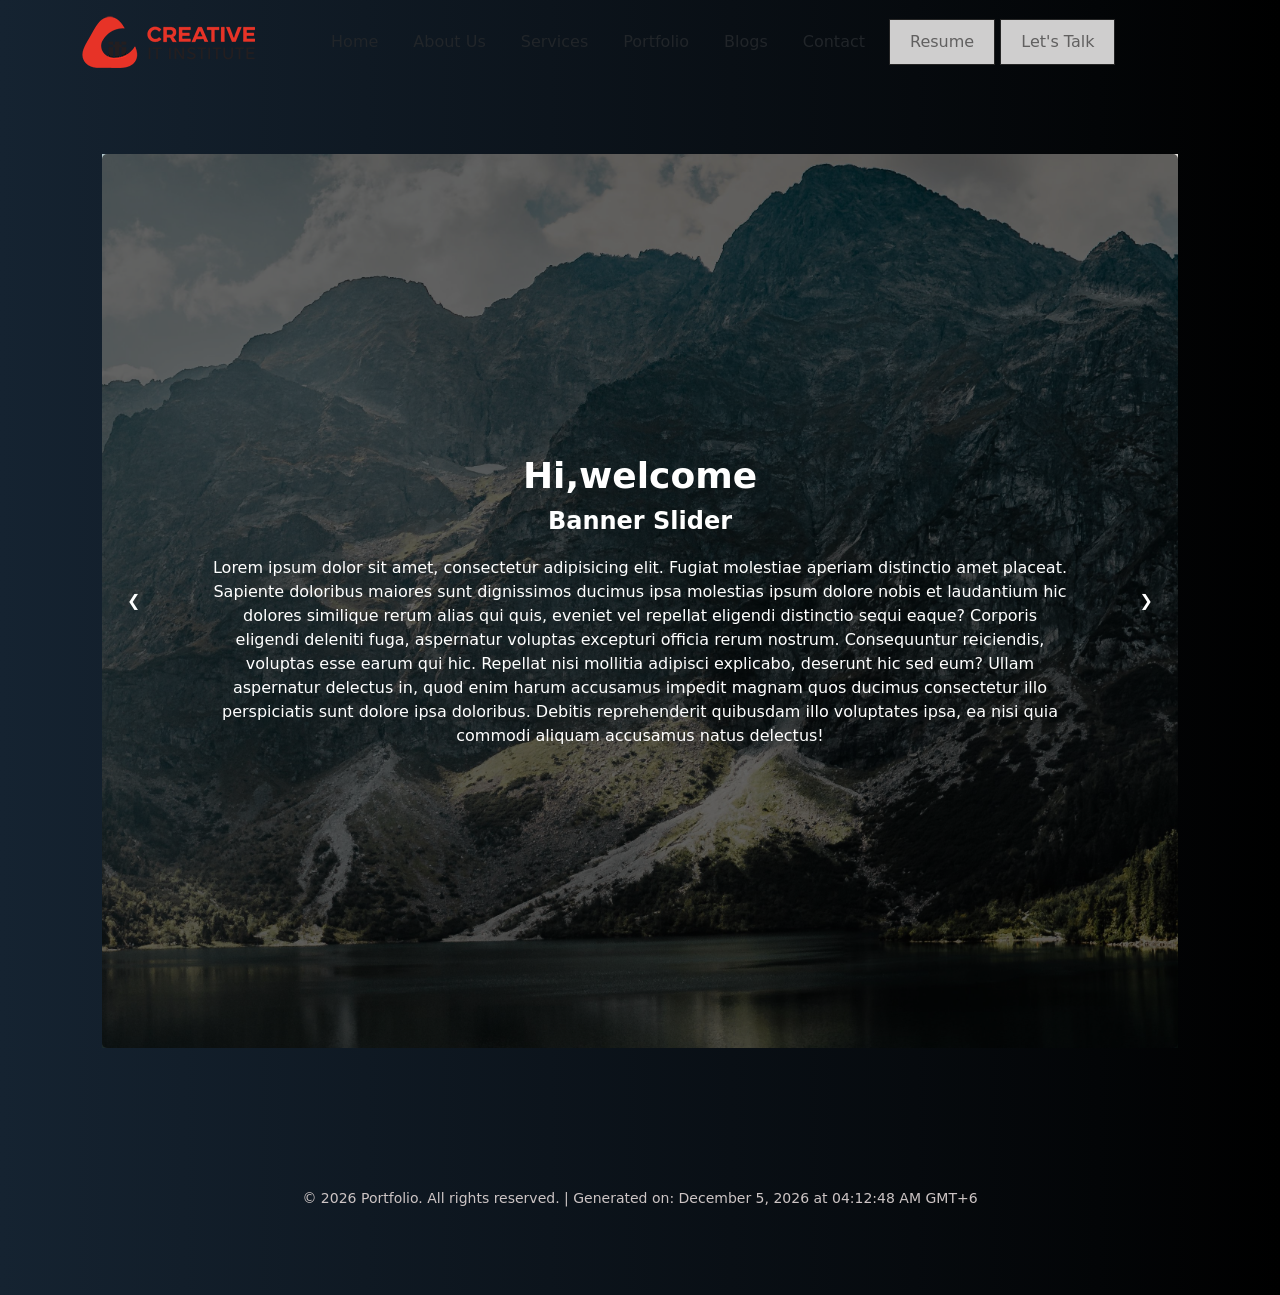
<file: index.html>
<!DOCTYPE html>
<html lang="en">
<head>
    <meta charset="UTF-8">
    <meta name="viewport" content="width=device-width, initial-scale=1.0">
    <title>Document</title>

    <link rel="stylesheet" href="./css/bootstrap.min.css">
    <link rel="stylesheet" href="./css/slick.css">
    <link rel="stylesheet" href="./css/style.css">
</head>
<body>
 <!--====== NAVBAR FIVE PART START ======-->

    <section id="navbar" class="navbar-area navbar-five">
      <div class="container">
        <div class="row">
          <div class="col-lg-12">
            <nav class="navbar navbar-expand-lg">
              <a class="navbar-brand" href="./index.html">
                <img src="./images/logo.png" alt="logo.png" />
              </a>
              <button
                class="navbar-toggler"
                type="button"
                data-bs-toggle="collapse"
                data-bs-target="#navbarFive"
                aria-controls="navbarFive"
                aria-expanded="false"
                aria-label="Toggle navigation"
              >
                <span class="toggler-icon"></span>
                <span class="toggler-icon"></span>
                <span class="toggler-icon"></span>
              </button>

              <div
                class="collapse navbar-collapse sub-menu-bar"
                id="navbarFive"
              >
                <ul class="navbar-nav ms-auto">
                  
                  <li class="nav-item active">
                    <a href="./index.html" >Home</a>
                  </li>
                  <li class="nav-item">
                    <a href="./about.html">About Us</a>
                  </li>
                  <li class="nav-item">
                    <a href="./service.html">Services</a>
                  </li>
                  <li class="nav-item">
                    <a href="./portfolio.html">Portfolio</a>
                  </li>
                  <li class="nav-item">
                    <a href="./blogs.html">Blogs</a>
                  </li>
                  <li class="nav-item">
                    <a href="./contact.html">Contact</a>
                  </li>
                </ul>

                <div class="col-lg-4">
                  <button class="primary-btn primary-btn-outline">Resume</button>
                  <button class="primary-btn primary-btn-outline">Let's Talk</button>
                </div>
              </div>
            </nav>
            <!-- navbar -->
          </div>
        </div>
        <!-- row -->
      </div>
      <!-- container -->
    </section>
    
<!-- banner start -->
    <!-- <div id="carouselExampleIndicators" class="carousel slide">
  <div class="carousel-indicators">
    <button type="button" data-bs-target="#carouselExampleIndicators" data-bs-slide-to="0" class="active" aria-current="true" aria-label="Slide 1"></button>
    <button type="button" data-bs-target="#carouselExampleIndicators" data-bs-slide-to="1" aria-label="Slide 2"></button>
    <button type="button" data-bs-target="#carouselExampleIndicators" data-bs-slide-to="2" aria-label="Slide 3"></button>
  </div>
  <div class="carousel-inner">
    <div class="carousel-item active">
      <img src="./images/banner1.jpg" class="d-block w-100 h-75" alt="banner1.jpg">
    </div>
    <div class="carousel-item">
      <img src="./images/banner2.jpg" class="d-block w-100 h-75" alt="banner2.jpg">
    </div>
    <div class="carousel-item">
      <img src="./images/banner3.jpg" class="d-block w-100 h-75" alt="banner3.jpg">
    </div>
  </div>
  <button class="carousel-control-prev" type="button" data-bs-target="#carouselExampleIndicators" data-bs-slide="prev">
    <span class="carousel-control-prev-icon" aria-hidden="true"></span>
    <span class="visually-hidden">Previous</span>
  </button>
  <button class="carousel-control-next" type="button" data-bs-target="#carouselExampleIndicators" data-bs-slide="next">
    <span class="carousel-control-next-icon" aria-hidden="true"></span>
    <span class="visually-hidden">Next</span>
  </button>
</div> -->

<section id="bannerPart">
  <div class="container">
  <div class="sliders">
    <div class="sliderOne">
     <div class="overlay">
    <h3>Hi,welcome</h3>
    <h4>Banner Slider</h4> 
    <p>Lorem ipsum dolor sit amet, consectetur adipisicing elit. Fugiat molestiae aperiam distinctio amet placeat. Sapiente doloribus maiores sunt dignissimos ducimus ipsa molestias ipsum dolore nobis et laudantium hic dolores similique rerum alias qui quis, eveniet vel repellat eligendi distinctio sequi eaque? Corporis eligendi deleniti fuga, aspernatur voluptas excepturi officia rerum nostrum. Consequuntur reiciendis, voluptas esse earum qui hic. Repellat nisi mollitia adipisci explicabo, deserunt hic sed eum? Ullam aspernatur delectus in, quod enim harum accusamus impedit magnam quos ducimus consectetur illo perspiciatis sunt dolore ipsa doloribus. Debitis reprehenderit quibusdam illo voluptates ipsa, ea nisi quia commodi aliquam accusamus natus delectus!
    </p>
    
     </div>
    </div>
    <div class="sliderOne two">
      <div class="overlay">
         <h3>Hi,welcome</h3>
        <h4>Banner Slider</h4> 
          <p>Lorem ipsum dolor sit amet, consectetur adipisicing elit. Fugiat molestiae aperiam distinctio amet placeat. Sapiente doloribus maiores sunt dignissimos ducimus ipsa molestias ipsum dolore nobis et laudantium hic dolores similique rerum alias qui quis, eveniet vel repellat eligendi distinctio sequi eaque? Corporis eligendi deleniti fuga, aspernatur voluptas excepturi officia rerum nostrum. Consequuntur reiciendis, voluptas esse earum qui hic. Repellat nisi mollitia adipisci explicabo, deserunt hic sed eum? Ullam aspernatur delectus in, quod enim harum accusamus impedit magnam quos ducimus consectetur illo perspiciatis sunt dolore ipsa doloribus. Debitis reprehenderit quibusdam illo voluptates ipsa, ea nisi quia commodi aliquam accusamus natus delectus!
          </p>
      </div>
    </div>
    <div class="sliderOne three">
      <div class="overlay">
         <h3>Hi,welcome</h3>
        <h4>Banner Slider</h4> 
        <p>
          Lorem ipsum dolor sit amet, consectetur adipisicing elit. Fugiat molestiae aperiam distinctio amet placeat. Sapiente doloribus maiores sunt dignissimos ducimus ipsa molestias ipsum dolore nobis et laudantium hic dolores similique rerum alias qui quis, eveniet vel repellat eligendi distinctio sequi eaque? Corporis eligendi deleniti fuga, aspernatur voluptas excepturi officia rerum nostrum. Consequuntur reiciendis, voluptas esse earum qui hic. Repellat nisi mollitia adipisci explicabo, deserunt hic sed eum? Ullam aspernatur delectus in, quod enim harum accusamus impedit magnam quos ducimus consectetur illo perspiciatis sunt dolore ipsa doloribus. Debitis reprehenderit quibusdam illo voluptates ipsa, ea nisi quia commodi aliquam accusamus natus delectus!
        </p>
      </div>
    </div>
  </div>
</div>

</section>

<!-- banner  End-->




    <!-- footer part start -->
  <footer class=" footersc text-center">
    <div class="container">
      <div class="col-lg-12 timetable col-md-6 col-sm-6">
         <p>© <span id="bd-year">2026</span> Portfolio. All rights reserved. | Generated on: <span id="bd-clock"></span></p>
       </div>
    </div>
       
    </footer>
        <!-- footer part End -->






    <!--====== NAVBAR FIVE PART ENDS ======-->

   <!--====== Bootstrap js ======-->   

    <script src="./js/bootstrap.bundle.min.js" ></script>
    <script src="./js/jquery.js" ></script>
    <script src="./js/slick.min.js" ></script>
    <script src="./js/script.js" ></script>
</body>
</html>
</file>
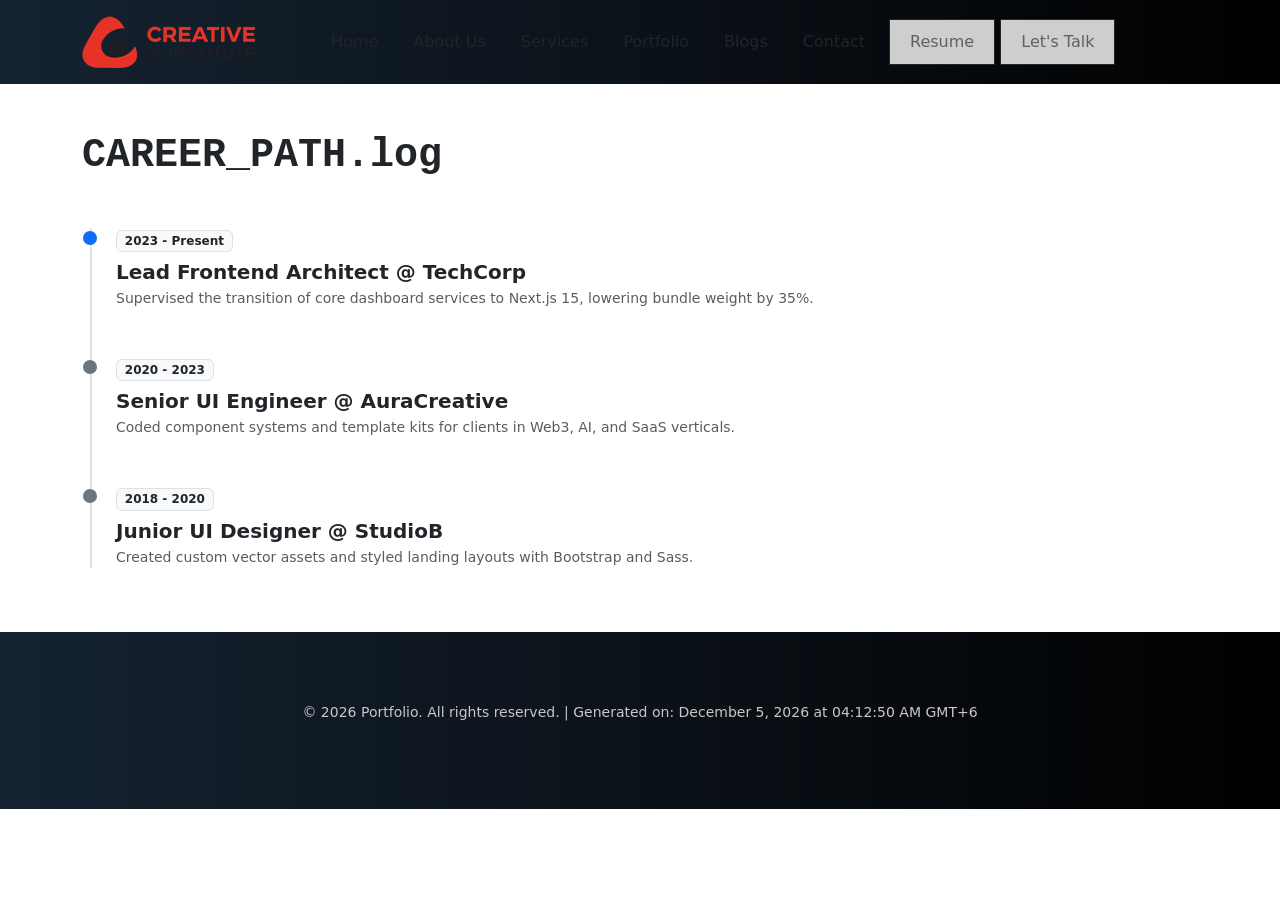
<file: about.html>
<!DOCTYPE html>
<html lang="en">
<head>
    <meta charset="UTF-8">
    <meta name="viewport" content="width=device-width, initial-scale=1.0">
    <title>Document</title>

    <link rel="stylesheet" href="./css/bootstrap.min.css">
    <link rel="stylesheet" href="./css/style.css">
</head>
<body>
 <!--====== NAVBAR FIVE PART START ======-->

    <section id="navbar" class="navbar-area navbar-five">
      <div class="container">
        <div class="row">
          <div class="col-lg-12">
            <nav class="navbar navbar-expand-lg">
              <a class="navbar-brand" href="./index.html">
                <img src="./images/logo.png" alt="logo.png" />
              </a>
              <button
                class="navbar-toggler"
                type="button"
                data-bs-toggle="collapse"
                data-bs-target="#navbarFive"
                aria-controls="navbarFive"
                aria-expanded="false"
                aria-label="Toggle navigation"
              >
                <span class="toggler-icon"></span>
                <span class="toggler-icon"></span>
                <span class="toggler-icon"></span>
              </button>

              <div
                class="collapse navbar-collapse sub-menu-bar"
                id="navbarFive"
              >
                <ul class="navbar-nav ms-auto">
                  
                  <li class="nav-item active">
                    <a href="./index.html" >Home</a>
                  </li>
                  <li class="nav-item">
                    <a href="./about.html">About Us</a>
                  </li>
                  <li class="nav-item">
                    <a href="./service.html">Services</a>
                  </li>
                  <li class="nav-item">
                    <a href="./portfolio.html">Portfolio</a>
                  </li>
                  <li class="nav-item">
                    <a href="./blogs.html">Blogs</a>
                  </li>
                  <li class="nav-item">
                    <a href="./contact.html">Contact</a>
                  </li>
                </ul>

                <div class="col-lg-4">
                  <button class="primary-btn primary-btn-outline">Resume</button>
                  <button class="primary-btn primary-btn-outline">Let's Talk</button>
                </div>
              </div>
            </nav>
            <!-- navbar -->
          </div>
        </div>
        <!-- row -->
      </div>
      <!-- container -->
    </section>
    

    <div class="container py-5">
  <div class="max-w-3xl mx-auto">
    <h2 class="display-6 fw-bold mb-5 font-monospace">CAREER_PATH.log</h2>
    <div class="position-relative border-start border-2 ps-4 ms-2">
      <!-- Item 1 -->
      <div class="mb-5 position-relative">
        <div class="position-absolute start-0 translate-middle bg-primary rounded-circle" style="width: 14px; height: 14px; left: -26px !important; top: 10px;"></div>
        <span class="badge bg-light text-dark border mb-2">2023 - Present</span>
        <h4 class="h5 fw-bold text-dark mb-1">Lead Frontend Architect @ TechCorp</h4>
        <p class="text-muted small">Supervised the transition of core dashboard services to Next.js 15, lowering bundle weight by 35%.</p>
      </div>
      <!-- Item 2 -->
      <div class="mb-5 position-relative">
        <div class="position-absolute start-0 translate-middle bg-secondary rounded-circle" style="width: 14px; height: 14px; left: -26px !important; top: 10px;"></div>
        <span class="badge bg-light text-dark border mb-2">2020 - 2023</span>
        <h4 class="h5 fw-bold text-dark mb-1">Senior UI Engineer @ AuraCreative</h4>
        <p class="text-muted small">Coded component systems and template kits for clients in Web3, AI, and SaaS verticals.</p>
      </div>
      <!-- Item 3 -->
      <div class="position-relative">
        <div class="position-absolute start-0 translate-middle bg-secondary rounded-circle" style="width: 14px; height: 14px; left: -26px !important; top: 10px;"></div>
        <span class="badge bg-light text-dark border mb-2">2018 - 2020</span>
        <h4 class="h5 fw-bold text-dark mb-1">Junior UI Designer @ StudioB</h4>
        <p class="text-muted small">Created custom vector assets and styled landing layouts with Bootstrap and Sass.</p>
      </div>
    </div>
  </div>
</div>




    <!-- footer part start -->
  <footer class=" footersc text-center">
    <div class="container">
      <div class="col-lg-12 timetable col-md-6 col-sm-6">
         <p>© <span id="bd-year">2026</span> Portfolio. All rights reserved. | Generated on: <span id="bd-clock"></span></p>
       </div>
    </div>
       
    </footer>
        <!-- footer part End -->






    <!--====== NAVBAR FIVE PART ENDS ======-->

   <!--====== Bootstrap js ======-->   

    <script src="./js/bootstrap.bundle.min.js" ></script>
    <script src="./js/script.js" ></script>
</body>
</html>
</file>
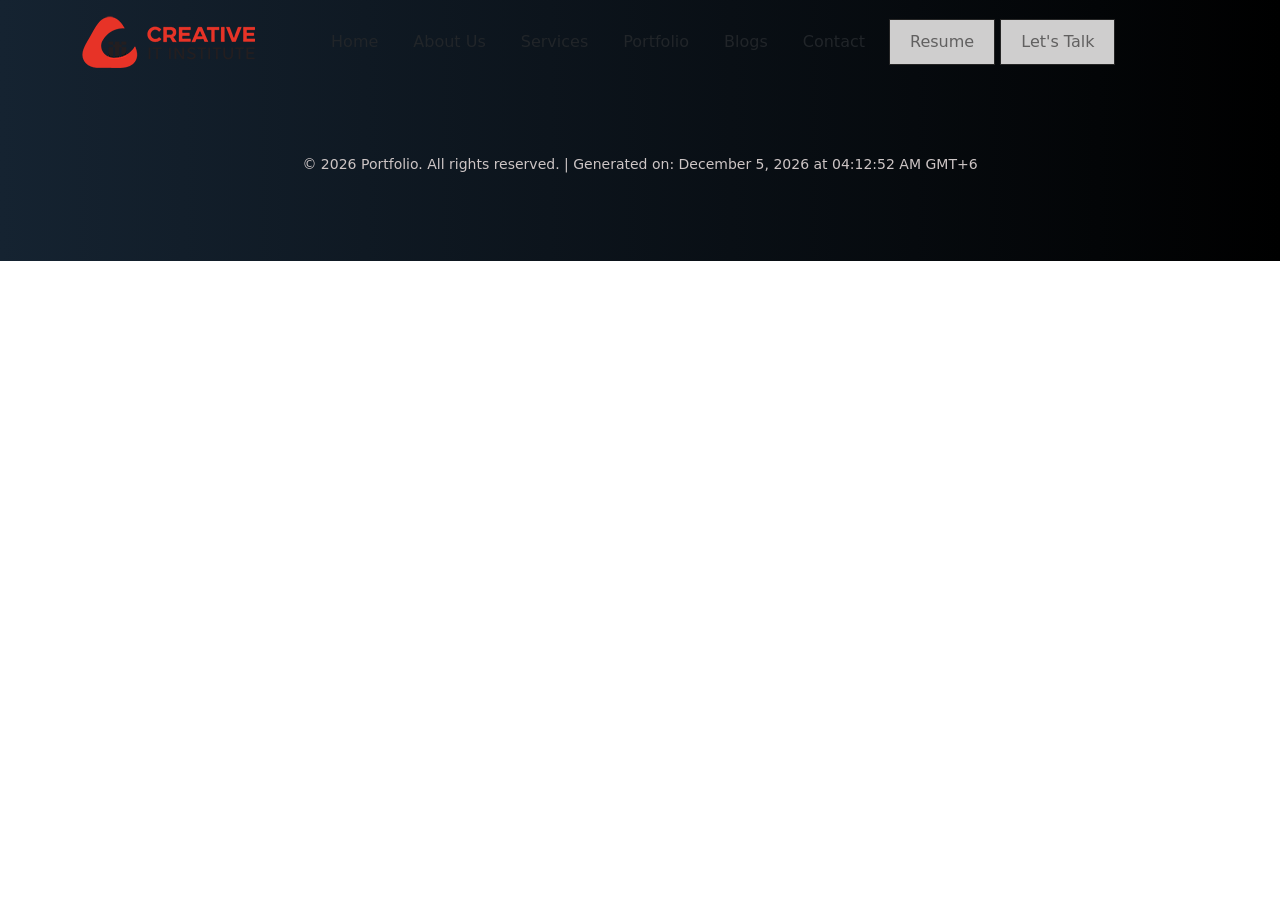
<file: blogs.html>
<!DOCTYPE html>
<html lang="en">
<head>
    <meta charset="UTF-8">
    <meta name="viewport" content="width=device-width, initial-scale=1.0">
    <title>Document</title>

    <link rel="stylesheet" href="./css/bootstrap.min.css">
    <link rel="stylesheet" href="./css/style.css">
</head>
<body>
 <!--====== NAVBAR FIVE PART START ======-->

    <section id="navbar" class="navbar-area navbar-five">
      <div class="container">
        <div class="row">
          <div class="col-lg-12">
            <nav class="navbar navbar-expand-lg">
              <a class="navbar-brand" href="./index.html">
                <img src="./images/logo.png" alt="logo.png" />
              </a>
              <button
                class="navbar-toggler"
                type="button"
                data-bs-toggle="collapse"
                data-bs-target="#navbarFive"
                aria-controls="navbarFive"
                aria-expanded="false"
                aria-label="Toggle navigation"
              >
                <span class="toggler-icon"></span>
                <span class="toggler-icon"></span>
                <span class="toggler-icon"></span>
              </button>

              <div
                class="collapse navbar-collapse sub-menu-bar"
                id="navbarFive"
              >
                <ul class="navbar-nav ms-auto">
                  
                  <li class="nav-item active">
                    <a href="./index.html" >Home</a>
                  </li>
                  <li class="nav-item">
                    <a href="./about.html">About Us</a>
                  </li>
                  <li class="nav-item">
                    <a href="./service.html">Services</a>
                  </li>
                  <li class="nav-item">
                    <a href="./portfolio.html ">Portfolio</a>
                  </li>
                  <li class="nav-item">
                    <a href="./blogs.html">Blogs</a>
                  </li>
                  <li class="nav-item">
                    <a href="./contact.html">Contact</a>
                  </li>
                </ul>

                <div class="col-lg-4">
                  <button class="primary-btn primary-btn-outline">Resume</button>
                  <button class="primary-btn primary-btn-outline">Let's Talk</button>
                </div>
              </div>
            </nav>
            <!-- navbar -->
          </div>
        </div>
        <!-- row -->
      </div>
      <!-- container -->
    </section>
    





    <!-- footer part start -->
  <footer class=" footersc text-center">
    <div class="container">
      <div class="col-lg-12 timetable col-md-6 col-sm-6">
         <p>© <span id="bd-year">2026</span> Portfolio. All rights reserved. | Generated on: <span id="bd-clock"></span></p>
       </div>
    </div>
       
    </footer>
        <!-- footer part End -->






    <!--====== NAVBAR FIVE PART ENDS ======-->

   <!--====== Bootstrap js ======-->   

    <script src="./js/bootstrap.bundle.min.js" ></script>
    <script src="./js/script.js" ></script>
</body>
</html>
</file>
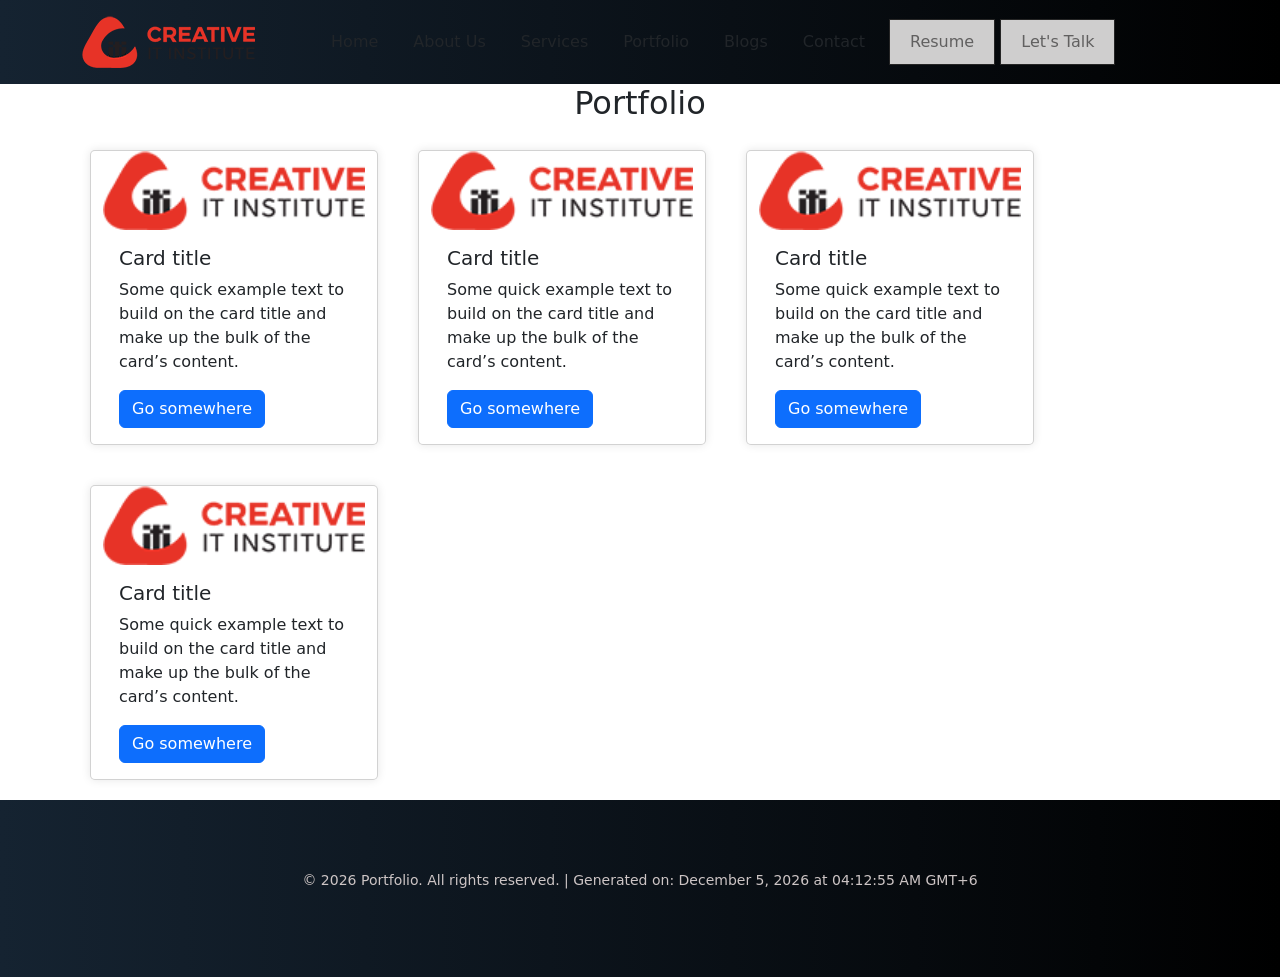
<file: Portfolio.html>
<!DOCTYPE html>
<html lang="en">
<head>
    <meta charset="UTF-8">
    <meta name="viewport" content="width=device-width, initial-scale=1.0">
    <title>Document</title>

    <link rel="stylesheet" href="./css/bootstrap.min.css">
    <link rel="stylesheet" href="./css/style.css">
</head>
<body>
 <!--====== NAVBAR FIVE PART START ======-->

    <section id="navbar" class="navbar-area navbar-five">
      <div class="container">
        <div class="row">
          <div class="col-lg-12">
            <nav class="navbar navbar-expand-lg">
              <a class="navbar-brand" href="./index.html">
                <img src="./images/logo.png" alt="logo.png" />
              </a>
              <button
                class="navbar-toggler"
                type="button"
                data-bs-toggle="collapse"
                data-bs-target="#navbarFive"
                aria-controls="navbarFive"
                aria-expanded="false"
                aria-label="Toggle navigation"
              >
                <span class="toggler-icon"></span>
                <span class="toggler-icon"></span>
                <span class="toggler-icon"></span>
              </button>

              <div
                class="collapse navbar-collapse sub-menu-bar"
                id="navbarFive"
              >
                <ul class="navbar-nav ms-auto">
                  
                  <li class="nav-item active">
                    <a href="./index.html" >Home</a>
                  </li>
                  <li class="nav-item">
                    <a href="./about.html">About Us</a>
                  </li>
                  <li class="nav-item">
                    <a href="./service.html">Services</a>
                  </li>
                  <li class="nav-item">
                    <a href="./portfolio.html">Portfolio</a>
                  </li>
                  <li class="nav-item">
                    <a href="./blogs.html">Blogs</a>
                  </li>
                  <li class="nav-item">
                    <a href="./contact.html">Contact</a>
                  </li>
                </ul>

                <div class="col-lg-4">
                  <button class="primary-btn primary-btn-outline">Resume</button>
                  <button class="primary-btn primary-btn-outline">Let's Talk</button>
                </div>
              </div>
            </nav>
            <!-- navbar -->
          </div>
        </div>
        <!-- row -->
      </div>
      <!-- container -->
    </section>


    <section id="portfolioPart">
       <div class="container">
        <div class="row">
          <h2 class="text-center">Portfolio</h2>

          <div class="card" style="width: 18rem;">
            <img src="./images/logo.png" class="card-img-top" alt="logo.png">
            <div class="card-body">
              <h5 class="card-title">Card title</h5>
              <p class="card-text">Some quick example text to build on the card title and make up the bulk of the card’s content.</p>
              <a href="#" class="btn btn-primary">Go somewhere</a>
            </div>
          </div>
          <div class="card" style="width: 18rem;">
            <img src="./images/logo.png" class="card-img-top" alt="logo.png">
            <div class="card-body">
              <h5 class="card-title">Card title</h5>
              <p class="card-text">Some quick example text to build on the card title and make up the bulk of the card’s content.</p>
              <a href="#" class="btn btn-primary">Go somewhere</a>
            </div>
          </div>
          <div class="card" style="width: 18rem;">
            <img src="./images/logo.png" class="card-img-top" alt="logo.png">
            <div class="card-body">
              <h5 class="card-title">Card title</h5>
              <p class="card-text">Some quick example text to build on the card title and make up the bulk of the card’s content.</p>
              <a href="#" class="btn btn-primary">Go somewhere</a>
            </div>
          </div>
          <div class="card" style="width: 18rem;">
            <img src="./images/logo.png" class="card-img-top" alt="logo.png">
            <div class="card-body">
              <h5 class="card-title">Card title</h5>
              <p class="card-text">Some quick example text to build on the card title and make up the bulk of the card’s content.</p>
              <a href="#" class="btn btn-primary">Go somewhere</a>
            </div>
          </div>
        </div>
       </div>
    </section>
    





    <!-- footer part start -->
  <footer class=" footersc text-center">
    <div class="container">
      <div class="col-lg-12 timetable col-md-6 col-sm-6">
         <p>© <span id="bd-year">2026</span> Portfolio. All rights reserved. | Generated on: <span id="bd-clock"></span></p>
       </div>
    </div>
       
    </footer>
        <!-- footer part End -->






    <!--====== NAVBAR FIVE PART ENDS ======-->

   <!--====== Bootstrap js ======-->   

    <script src="./js/bootstrap.bundle.min.js" ></script>
    <script src="./js/script.js" ></script>
</body>
</html>
</file>
<file: css/style.css>
*{
    margin: 0;
    padding: 0;
    box-sizing: border-box;
    outline : none;
   
}
a, a:hover, a:focus, a:active {
    text-decoration: none;
    display: inline-block;
    
}
ul, ol {
    list-style: none;
}


/* ===== Buttons Css ===== */
.primary-btn {
  background: var(--primary);
  color: var(--white);
  box-shadow: var(--shadow-2);
}
.active.primary-btn, .primary-btn:hover, .primary-btn:focus {
  background: var(--primary);
  color: var(--white);
  box-shadow: var(--shadow-4);
}
.deactive.primary-btn {
  background: var(--gray-4);
  color: var(--dark-3);
  pointer-events: none;
}

.primary-btn-outline {
  border-color: var(--primary);
  color: var(--primary);
}
.active.primary-btn-outline, .primary-btn-outline:hover, .primary-btn-outline:focus {
  background: var(--primary);
  color: #ffffff;
}
.deactive.primary-btn-outline {
  color: var(--dark-3);
  border-color: var(--gray-4);
  pointer-events: none;
}

/*===========================
  NAVBAR css 
===========================*/
.navbar-toggler:focus {
  box-shadow: none;
}

.mb-100 {
  margin-bottom: 100px;
}

/*===== NAVBAR FIVE =====*/
.navbar-area.navbar-five {
  background: var(--primary);
}
@media only screen and (min-width: 768px) and (max-width: 991px), (max-width: 767px) {
  .navbar-area.navbar-five {
    padding: 10px 0;
  }
}
.navbar-area.navbar-five .navbar {
  position: relative;
  padding: 0;
}
.navbar-area.navbar-five .navbar .navbar-toggler .toggler-icon {
  width: 30px;
  height: 2px;
  background-color: var(--white);
  margin: 5px 0;
  display: block;
  position: relative;
  -webkit-transition: all 0.3s ease-out 0s;
  -moz-transition: all 0.3s ease-out 0s;
  -ms-transition: all 0.3s ease-out 0s;
  -o-transition: all 0.3s ease-out 0s;
  transition: all 0.3s ease-out 0s;
}
.navbar-area.navbar-five .navbar .navbar-toggler.active .toggler-icon:nth-of-type(1) {
  -webkit-transform: rotate(45deg);
  -moz-transform: rotate(45deg);
  -ms-transform: rotate(45deg);
  -o-transform: rotate(45deg);
  transform: rotate(45deg);
  top: 7px;
}
.navbar-area.navbar-five .navbar .navbar-toggler.active .toggler-icon:nth-of-type(2) {
  opacity: 0;
}
.navbar-area.navbar-five .navbar .navbar-toggler.active .toggler-icon:nth-of-type(3) {
  -webkit-transform: rotate(135deg);
  -moz-transform: rotate(135deg);
  -ms-transform: rotate(135deg);
  -o-transform: rotate(135deg);
  transform: rotate(135deg);
  top: -7px;
}
@media only screen and (min-width: 768px) and (max-width: 991px), (max-width: 767px) {
  .navbar-area.navbar-five .navbar .navbar-collapse {
    position: absolute;
    top: 116%;
    left: 0;
    width: 100%;
    background-color: var(--primary);
    z-index: 8;
    padding: 10px 16px;
  }
}
.navbar-area.navbar-five .navbar .navbar-nav {
  margin-right: 24px;
}
@media only screen and (min-width: 768px) and (max-width: 991px), (max-width: 767px) {
  .navbar-area.navbar-five .navbar .navbar-nav {
    margin-right: 0;
  }
}
.navbar-area.navbar-five .navbar .navbar-nav .nav-item {
  position: relative;
  margin-right: 35px;
}
.navbar-area.navbar-five .navbar .navbar-nav .nav-item:last-child {
  margin-right: 0;
}
.navbar-area.navbar-five .navbar .navbar-nav .nav-item a {
  display: flex;
  align-items: center;
  padding: 30px 0;
  color: var(--white);
  text-transform: capitalize;
  position: relative;
  border-radius: 5px;
  -webkit-transition: all 0.3s ease-out 0s;
  -moz-transition: all 0.3s ease-out 0s;
  -ms-transition: all 0.3s ease-out 0s;
  -o-transition: all 0.3s ease-out 0s;
  transition: all 0.3s ease-out 0s;
  font-weight: 500;
  border: none;
}
@media only screen and (min-width: 768px) and (max-width: 991px), (max-width: 767px) {
  .navbar-area.navbar-five .navbar .navbar-nav .nav-item a {
    padding: 10px 0;
    display: block;
    border: 0;
    margin: 0;
  }
}
.navbar-area.navbar-five .navbar .navbar-nav .nav-item a.active::before {
  -webkit-transform: translateX(-50%) scaleX(1);
  -moz-transform: translateX(-50%) scaleX(1);
  -ms-transform: translateX(-50%) scaleX(1);
  -o-transform: translateX(-50%) scaleX(1);
  transform: translateX(-50%) scaleX(1);
}
.navbar-area.navbar-five .navbar .navbar-nav .nav-item a::before {
  position: absolute;
  content: "";
  width: 100%;
  height: 3px;
  border-radius: 0;
  background-color: var(--white);
  left: 50%;
  top: 0;
  -webkit-transition: all 0.3s ease-out 0s;
  -moz-transition: all 0.3s ease-out 0s;
  -ms-transition: all 0.3s ease-out 0s;
  -o-transition: all 0.3s ease-out 0s;
  transition: all 0.3s ease-out 0s;
  -webkit-transform: translateX(-50%) scaleX(0);
  -moz-transform: translateX(-50%) scaleX(0);
  -ms-transform: translateX(-50%) scaleX(0);
  -o-transform: translateX(-50%) scaleX(0);
  transform: translateX(-50%) scaleX(0);
}
@media only screen and (min-width: 768px) and (max-width: 991px), (max-width: 767px) {
  .navbar-area.navbar-five .navbar .navbar-nav .nav-item a::before {
    display: none;
  }
}
.navbar-area.navbar-five .navbar .navbar-nav .nav-item a::after {
  top: auto;
  bottom: 0;
}
.navbar-area.navbar-five .navbar .navbar-nav .nav-item a i {
  font-size: 14px;
  font-weight: 700;
  padding-left: 8px;
}
.navbar-area.navbar-five .navbar .navbar-nav .nav-item:hover > a::before {
  -webkit-transform: translateX(-50%) scaleX(1);
  -moz-transform: translateX(-50%) scaleX(1);
  -ms-transform: translateX(-50%) scaleX(1);
  -o-transform: translateX(-50%) scaleX(1);
  transform: translateX(-50%) scaleX(1);
}

@media only screen and (min-width: 768px) and (max-width: 991px), (max-width: 767px) {
  .navbar-area.navbar-five .navbar .navbar-nav .nav-item .sub-menu {
    position: relative !important;
    width: 100% !important;
    left: 0 !important;
    top: auto !important;
    opacity: 1 !important;
    visibility: visible !important;
    right: auto;
    -webkit-transform: translateX(0%);
    -moz-transform: translateX(0%);
    -ms-transform: translateX(0%);
    -o-transform: translateX(0%);
    transform: translateX(0%);
    -webkit-transition: all none ease-out 0s;
    -moz-transition: all none ease-out 0s;
    -ms-transition: all none ease-out 0s;
    -o-transition: all none ease-out 0s;
    transition: all none ease-out 0s;
    box-shadow: none;
    text-align: left;
    border-top: 0;
    height: 0;
  }
}
.navbar-area.navbar-five .navbar .navbar-nav .nav-item .sub-menu.collapse:not(.show) {
  height: auto;
  display: block;
}
@media only screen and (min-width: 768px) and (max-width: 991px), (max-width: 767px) {
  .navbar-area.navbar-five .navbar .navbar-nav .nav-item .sub-menu.collapse:not(.show) {
    height: 0;
    display: none;
  }
}
@media only screen and (min-width: 768px) and (max-width: 991px), (max-width: 767px) {
  .navbar-area.navbar-five .navbar .navbar-nav .nav-item .sub-menu.show {
    height: auto;
  }
}

@media only screen and (min-width: 768px) and (max-width: 991px), (max-width: 767px) {
  .navbar-area.navbar-five .navbar .navbar-nav .nav-item .sub-nav-toggler {
    display: inline-block;
    position: absolute;
    top: 0;
    right: 0;
    padding: 10px 14px;
    font-size: 16px;
    background: none;
    border: 0;
    color: var(--white);
  }
}

/*# sourceMappingURL=navbar-05.css.map */
 .primary-btn{
    padding: 10px 20px;
    text-align: center;
    color: #616060;
    background-color: #cfcece;
    border: 1px solid #252525;
    transition: all 0.3s ease;
 }
 #navbar{
    background: linear-gradient(90deg, #152331 0%, #000000 100%);
 }  
 .nav-item a{
    color: #cdc5c5;
    transition: all 0.3s ease;
 }
 .nav-item:hover {
    color: #ffffff;
    
 }

 .footersc{
  background: linear-gradient(90deg, #152331 0%, #000000 100%);
  color: #cdc5c5;
  padding: 20px 0;
  font-size: 14px;
 }
 .timetable{
  padding: 50px 0;
 }
 .timetable h2{
  text-align: center;
  margin-bottom: 30px;
 }
 .timetable table{
  width: 100%;
  border-collapse: collapse;
  background-color: #f5f5f5;
  box-shadow: 0px 0px 10px rgba(0, 0, 0, 0.1);
 }
  .timetable th, .timetable td{
    padding: 15px;
    text-align: center;
    border: 1px solid #ddd;
  }
  .card{
    margin: 20px;
    box-shadow: 0px 0px 10px rgba(0, 0, 0, 0.1);
    border-radius: 5px;
    overflow: hidden;
  }
  #bannerPart{
    background: linear-gradient(90deg, #152331 0%, #000000 100%);
    color: #cdc5c5;
    padding: 50px 0;
    text-align: center;
  }

  .sliderOne{
    background: url('../images/banner1.jpg');
    margin: 20px;
    
    background-size: cover;
    background-position: center;
    background-repeat: no-repeat;
  }
  .two{
    background: url('../images/banner2.jpg');
    margin: 20px;
   
    background-size: cover;
    background-position: center;
  }
  .three{
    background: url('../images/banner3.jpg');
    margin: 20px;
    
    background-size: cover;
    background-position: center;
    background-repeat: no-repeat;
  }
  
  .slick-prev{
    position: absolute;
    top: 50%;
    left: 30px;
    transform: translateY(-50%);
    background:transparent;
    color: #fff;
    border: none;
    padding: 10px 15px;
    cursor: pointer;
    z-index: 1;
  }
  .slick-next{
    position: absolute;
    top: 50%;
    right: 30px;
    transform: translateY(-50%);
    background: transparent;
    color: #fff;
    border: none;
    padding: 10px 15px;
    cursor: pointer;
    z-index: 1;
  }
  #bannerPart .overlay{
    background: rgba(0, 0, 0, 0.6);
    padding: 20px;
    border-radius: 5px;
    color: #fff;
    text-align: center;
    padding: 300px 0;
  }

  #bannerPart .overlay h3{
    font-size: 36px;
    margin-bottom: 10px;
    font-weight: bold;
  }
  #bannerPart .overlay h4{
    font-size: 24px;
    margin-bottom: 20px;
    font-weight: bold;
  }
  #bannerPart .overlay p{
    width: 80%;
    margin: 0 auto;
    font-size: 16px;
    line-height: 1.5;
  }
</file>
